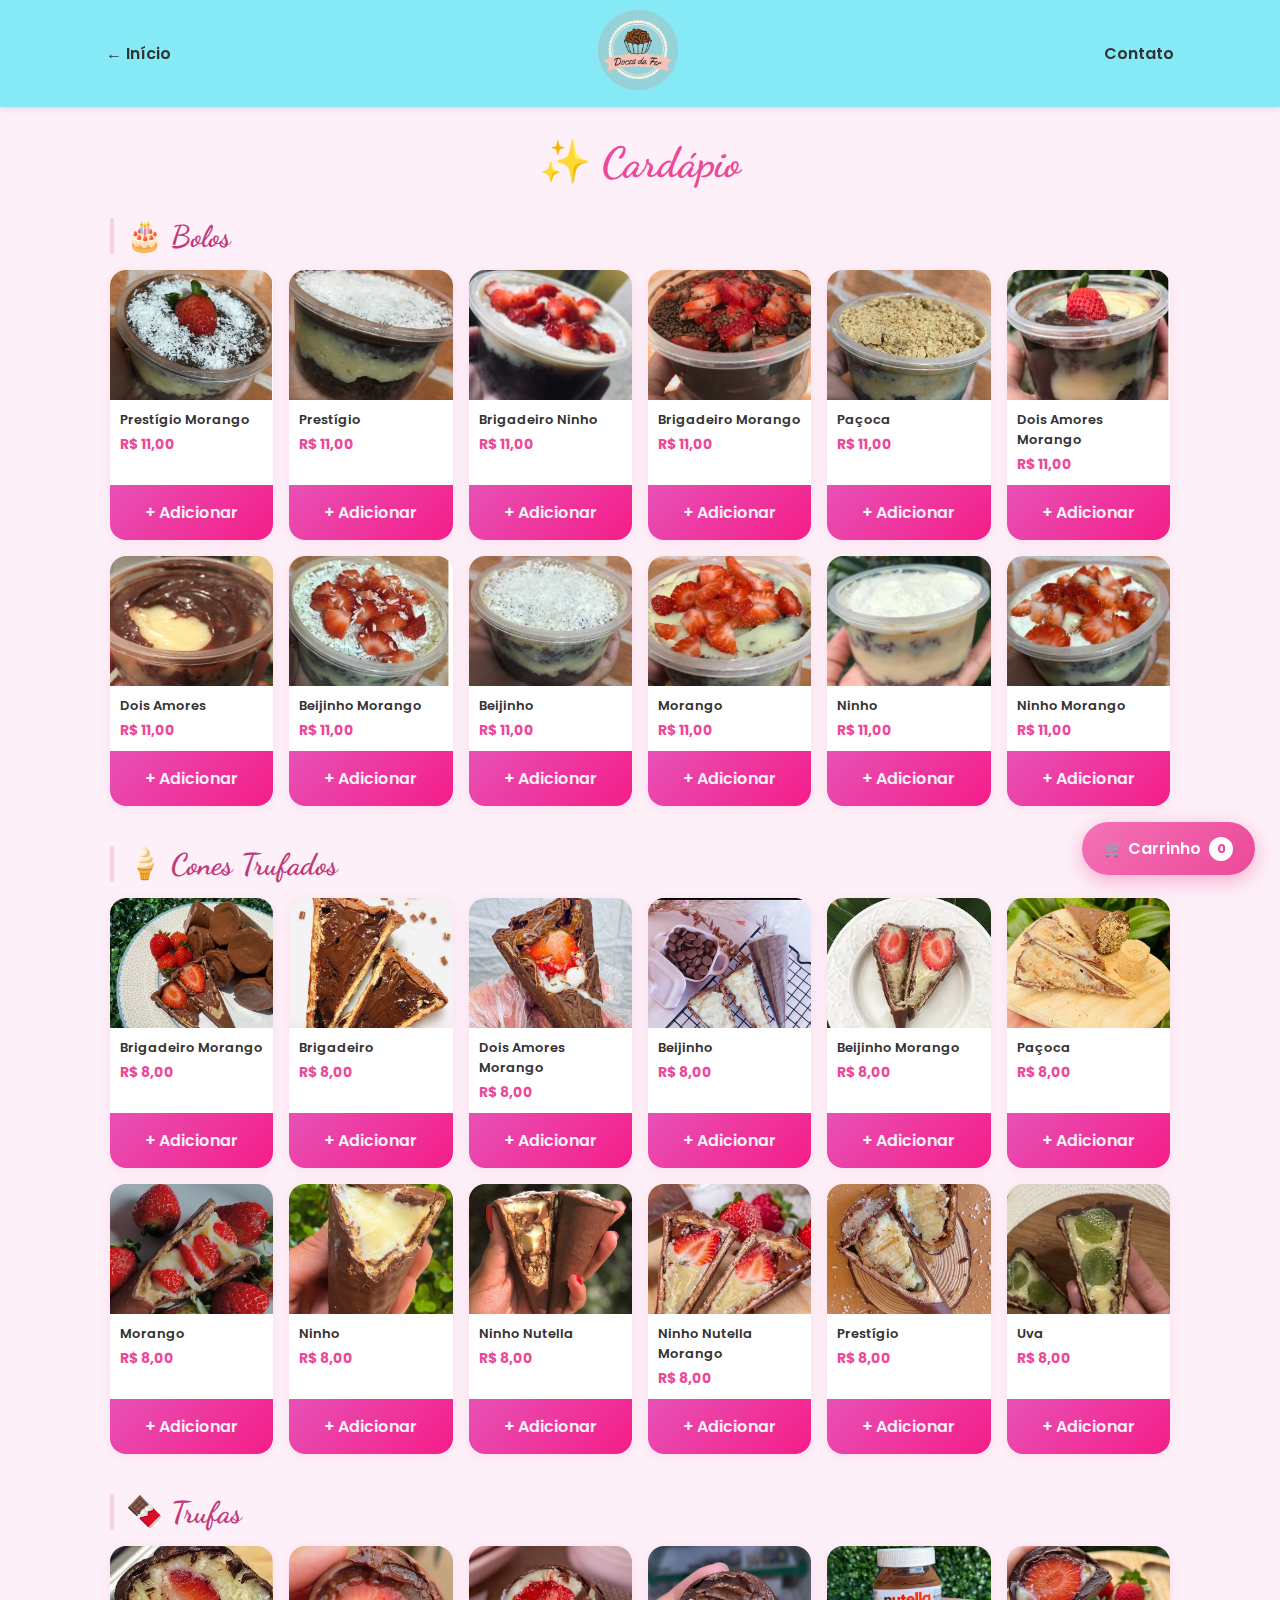
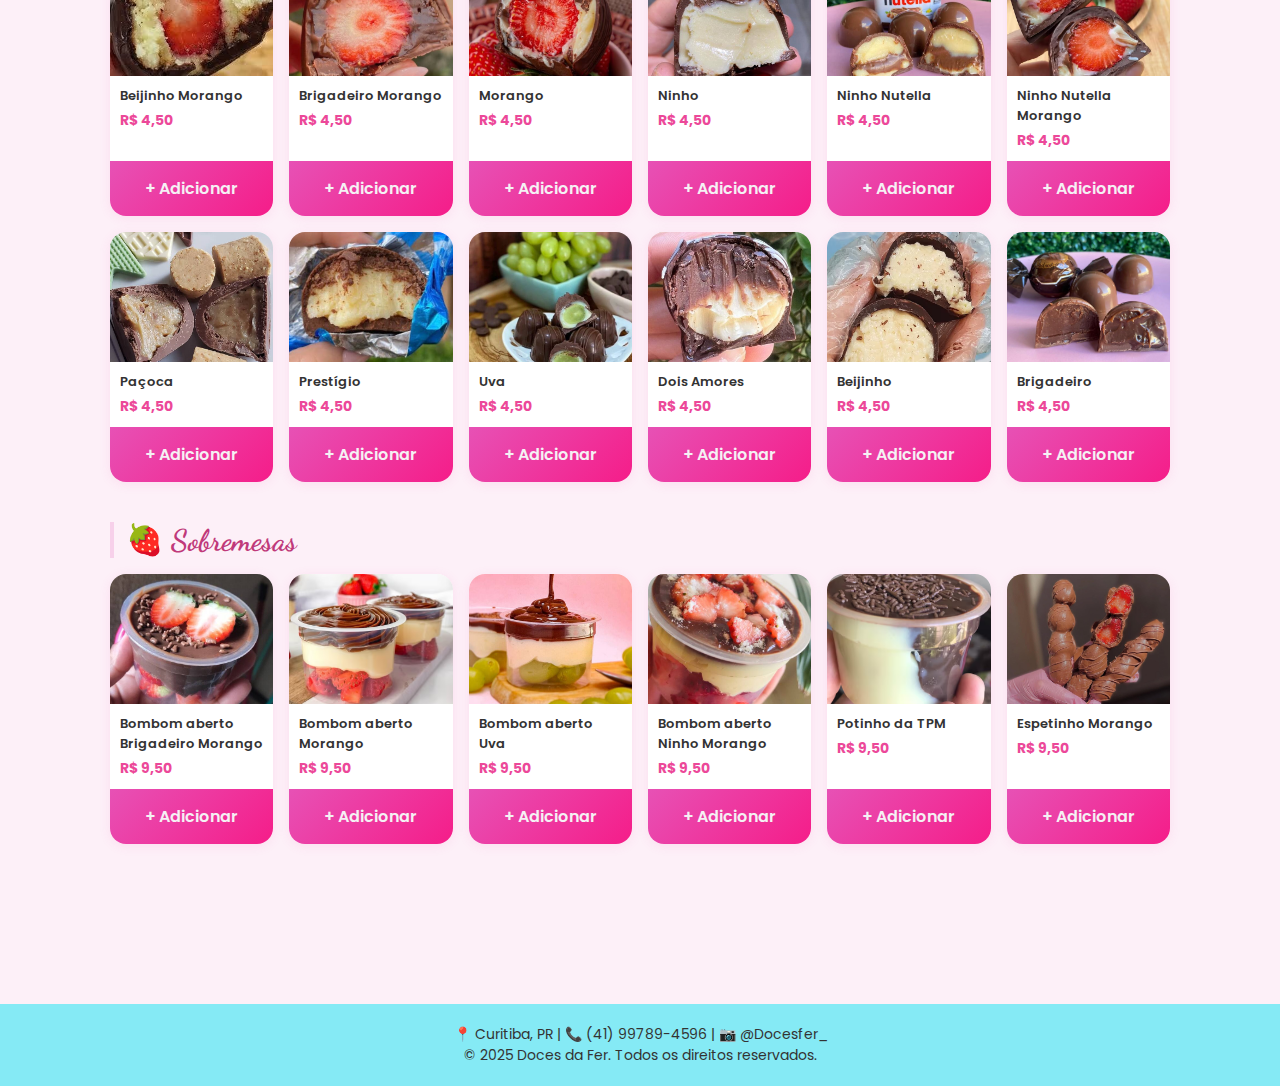
<file: cardapio2.html>
<!DOCTYPE html>
<html lang="pt-br">
<head>
    <meta charset="UTF-8">
    <meta name="viewport" content="width=device-width, initial-scale=1.0">
    <title>Cardápio - Doces da Fer</title>
    <link rel="icon" type="image/png" href="imagens/Logo Doces da Fer com Brigadeiroredondo200.png">
    <link rel="preconnect" href="https://fonts.googleapis.com">
    <link rel="preconnect" href="https://fonts.gstatic.com" crossorigin>
    <link href="https://fonts.googleapis.com/css2?family=Dancing+Script:wght@700&family=Poppins:wght@400;600&display=swap" rel="stylesheet">

    <style>
        * { box-sizing: border-box; margin: 0; padding: 0; }

        body {
            font-family: 'Poppins', sans-serif;
            background-color: #fdf0f8;
            color: #333;
        }

        /* ===== HEADER ===== */
        .main-header {
            background-color: #22e5f38c;
            padding: 10px 20px;
            box-shadow: 0 2px 6px rgba(0,0,0,0.1);
            position: sticky;
            top: 0;
            z-index: 100;
        }

        .header-nav {
            display: flex;
            align-items: center;
            justify-content: space-between;
            max-width: 1100px;
            margin: 0 auto;
        }

        .nav-link {
            color: #333;
            text-decoration: none;
            font-weight: 600;
            font-size: 16px;
            padding: 8px 16px;
            border-radius: 20px;
            transition: background 0.3s;
        }

        .nav-link:hover { background-color: rgb(240, 167, 216); color: #fff; }

        .logo-center { width: 80px; height: auto; }

        /* ===== CARRINHO FLUTUANTE ===== */
        #carrinho-btn {
            position: fixed;
            bottom: 25px;
            right: 25px;
            background: linear-gradient(135deg, #f472b6, #ec4899);
            color: white;
            border: none;
            border-radius: 50px;
            padding: 14px 22px;
            font-size: 16px;
            font-family: 'Poppins', sans-serif;
            font-weight: 600;
            cursor: pointer;
            box-shadow: 0 6px 20px rgba(236,72,153,0.4);
            z-index: 200;
            display: flex;
            align-items: center;
            gap: 8px;
            transition: transform 0.2s, box-shadow 0.2s;
        }

        #carrinho-btn:hover {
            transform: scale(1.05);
            box-shadow: 0 8px 25px rgba(236,72,153,0.5);
        }

        #carrinho-count {
            background: white;
            color: #ec4899;
            border-radius: 50%;
            width: 24px;
            height: 24px;
            display: flex;
            align-items: center;
            justify-content: center;
            font-size: 13px;
            font-weight: 700;
        }

        /* ===== MODAL CARRINHO ===== */
        #modal-overlay {
            display: none;
            position: fixed;
            inset: 0;
            background: rgba(0,0,0,0.5);
            z-index: 300;
            justify-content: center;
            align-items: flex-end;
        }

        #modal-overlay.ativo { display: flex; }

        #modal-carrinho {
            background: white;
            width: 100%;
            max-width: 520px;
            max-height: 90vh;
            border-radius: 24px 24px 0 0;
            padding: 24px;
            overflow-y: auto;
            animation: slideUp 0.3s ease;
        }

        @keyframes slideUp {
            from { transform: translateY(100%); }
            to { transform: translateY(0); }
        }

        #modal-carrinho h2 {
            font-family: 'Dancing Script', cursive;
            font-size: 28px;
            color: #ec4899;
            margin-bottom: 16px;
            text-align: center;
        }

        #lista-carrinho { margin-bottom: 16px; }

        .item-carrinho {
            display: flex;
            justify-content: space-between;
            align-items: center;
            padding: 10px 0;
            border-bottom: 1px solid #f3e4ef;
            gap: 8px;
        }

        .item-carrinho-nome { flex: 1; font-size: 14px; }

        .item-carrinho-qtd {
            display: flex;
            align-items: center;
            gap: 8px;
        }

        .qtd-btn {
            background: #f7d0ea;
            border: none;
            border-radius: 50%;
            width: 28px;
            height: 28px;
            font-size: 18px;
            cursor: pointer;
            color: #ec4899;
            font-weight: 700;
            display: flex;
            align-items: center;
            justify-content: center;
            transition: background 0.2s;
        }

        .qtd-btn:hover { background: #ec4899; color: white; }

        .item-carrinho-preco { font-weight: 600; color: #ec4899; min-width: 60px; text-align: right; }

        #carrinho-vazio {
            text-align: center;
            color: #aaa;
            padding: 30px 0;
            font-size: 15px;
        }

        /* ===== ENDEREÇO & FRETE ===== */
        .frete-section {
            background: #fdf0f8;
            border-radius: 14px;
            padding: 16px;
            margin-bottom: 16px;
        }

        .frete-section h3 {
            font-size: 15px;
            color: #ec4899;
            margin-bottom: 10px;
        }

        #campo-endereco {
            width: 100%;
            padding: 10px 14px;
            border: 2px solid #f7d0ea;
            border-radius: 10px;
            font-size: 14px;
            font-family: 'Poppins', sans-serif;
            outline: none;
            transition: border 0.2s;
        }

        #campo-endereco:focus { border-color: #ec4899; }

        #campo-endereco.erro {
            border-color: #e74c3c;
            animation: shake 0.3s ease;
        }

        @keyframes shake {
            0%, 100% { transform: translateX(0); }
            25% { transform: translateX(-6px); }
            75% { transform: translateX(6px); }
        }

        .aviso-endereco {
            margin-top: 8px;
            font-size: 13px;
            color: #e74c3c;
            display: none;
        }

        .aviso-endereco.visivel { display: block; }

        /* ===== TOTAIS ===== */
        .totais {
            border-top: 2px solid #f7d0ea;
            padding-top: 14px;
            margin-bottom: 16px;
        }

        .linha-total {
            display: flex;
            justify-content: space-between;
            font-size: 15px;
            margin-bottom: 6px;
            color: #555;
        }

        .linha-total.grande {
            font-size: 18px;
            font-weight: 700;
            color: #ec4899;
        }

        /* ===== BOTÕES MODAL ===== */
        #btn-whatsapp {
            width: 100%;
            padding: 14px;
            background: #25D366;
            color: white;
            border: none;
            border-radius: 14px;
            font-size: 16px;
            font-family: 'Poppins', sans-serif;
            font-weight: 700;
            cursor: pointer;
            display: flex;
            align-items: center;
            justify-content: center;
            gap: 10px;
            transition: opacity 0.2s;
            margin-bottom: 10px;
        }

        #btn-whatsapp:hover { opacity: 0.9; }

        #btn-fechar {
            width: 100%;
            padding: 12px;
            background: #f3f4f6;
            color: #666;
            border: none;
            border-radius: 14px;
            font-size: 14px;
            font-family: 'Poppins', sans-serif;
            cursor: pointer;
        }

        /* ===== CARDÁPIO ===== */
        .cardapio-page { max-width: 1100px; margin: 0 auto; padding: 30px 20px 120px; }

        .menu-section h2 {
            font-family: 'Dancing Script', cursive;
            font-size: 42px;
            color: #ec4899;
            text-align: center;
            margin-bottom: 30px;
        }

        .category-group { margin-bottom: 40px; }

        .category-group h3 {
            font-family: 'Dancing Script', cursive;
            font-size: 30px;
            color: #c0397a;
            margin-bottom: 16px;
            padding-left: 4px;
            border-left: 4px solid #f7d0ea;
            padding-left: 12px;
        }

        .menu-grid {
            display: grid;
            grid-template-columns: repeat(auto-fill, minmax(160px, 1fr));
            gap: 16px;
        }

        .menu-item {
            background: white;
            border-radius: 16px;
            overflow: hidden;
            box-shadow: 0 2px 12px rgba(236,72,153,0.1);
            transition: transform 0.25s, box-shadow 0.25s;
            cursor: pointer;
            position: relative;
            display: flex;
            flex-direction: column;
        }

        .menu-item:hover {
            transform: translateY(-4px);
            box-shadow: 0 8px 24px rgba(236,72,153,0.2);
        }

        .menu-item img {
            width: 100%;
            height: 130px;
            object-fit: cover;
            display: block;
            object-position: center 10%;
        }

        .menu-item-info {
            padding: 10px;
            flex: 1;
        }

        .menu-item h4 {
            font-size: 13px;
            font-weight: 600;
            color: #333;
            margin-bottom: 4px;
        }

        .menu-item .preco {
            font-size: 14px;
            font-weight: 700;
            color: #ec4899;
        }

        .btn-adicionar {
            width: 100%;
            padding: 15px;
            background: linear-gradient(135deg, #e751b5, #f51d89);
            color: rgb(245, 241, 244);
            border: none;
            font-family: 'Poppins', sans-serif;
            font-size: 16px;
            font-weight: 600;
            cursor: pointer;
            transition: opacity 0.2s;
        }

        .btn-adicionar:hover { opacity: 0.70; }

        .badge-adicionado {
            position: absolute;
            top: 8px;
            right: 8px;
            background: #f00f7f;
            color: rgb(232, 92, 236);
            border-radius: 50%;
            width: 26px;
            height: 26px;
            display: none;
            align-items: center;
            justify-content: center;
            font-size: 12px;
            font-weight: 700;
        }

        /* ===== FOOTER ===== */
        .main-footer {
            background-color: #22e5f38c;
            text-align: center;
            padding: 20px;
            font-size: 14px;
            color: #333;
        }

        /* ===== RESPONSIVO ===== */
        @media (max-width: 600px) {
            .menu-grid { grid-template-columns: repeat(2, 1fr); gap: 10px; }
            #modal-carrinho { max-height: 85vh; }
            .category-group h3 { font-size: 24px; }
        }
    </style>
</head>
<body>

<header class="main-header">
    <nav class="header-nav">
        <a href="index.html" class="nav-link">← Início</a>
        <div class="logo-container">
            <img src="imagens/Logo Doces da Fer com Brigadeiroredondo200.png" alt="Logo Doces da Fer" class="logo-center">
        </div>
        <a href="cardapio2.html" class="nav-link">Contato</a>
    </nav>
</header>

<!-- BOTÃO CARRINHO FLUTUANTE -->
<button id="carrinho-btn" onclick="abrirCarrinho()">
    🛒 Carrinho
    <span id="carrinho-count">0</span>
</button>

<!-- MODAL CARRINHO -->
<div id="modal-overlay" onclick="fecharSeClicarFora(event)">
    <div id="modal-carrinho">
        <h2>🍬 Meu Pedido</h2>

        <div id="lista-carrinho">
            <div id="carrinho-vazio">Nenhum item ainda.<br>Escolha seus doces! 🍭</div>
        </div>

        <!-- ENDEREÇO -->
        <div class="frete-section">
            <h3>📍 Endereço para entrega <span style="color:#e74c3c">*</span></h3>
            <input type="text" id="campo-endereco" placeholder="Ex: Rua das Flores, 123, Bairro">
            <p class="aviso-endereco" id="aviso-endereco">⚠️ Por favor, informe seu endereço antes de enviar o pedido.</p>
            <p style="font-size:12px; color:#aaa; margin-top:8px;">🛵 A taxa de entrega será calculada e informada pelo WhatsApp.</p>
        </div>

        <!-- TOTAIS -->
        <div class="totais">
            <div class="linha-total grande">
                <span>Total dos produtos</span>
                <span id="total-valor">R$ 0,00</span>
            </div>
            <div class="linha-total" style="font-size:12px; color:#aaa;">
                <span>🛵 Taxa de entrega combinada pelo WhatsApp</span>
            </div>
        </div>

        <button id="btn-whatsapp" onclick="enviarWhatsApp()">
            <svg width="22" height="22" viewBox="0 0 24 24" fill="white"><path d="M17.472 14.382c-.297-.149-1.758-.867-2.03-.967-.273-.099-.471-.148-.67.15-.197.297-.767.966-.94 1.164-.173.199-.347.223-.644.075-.297-.15-1.255-.463-2.39-1.475-.883-.788-1.48-1.761-1.653-2.059-.173-.297-.018-.458.13-.606.134-.133.298-.347.446-.52.149-.174.198-.298.298-.497.099-.198.05-.371-.025-.52-.075-.149-.669-1.612-.916-2.207-.242-.579-.487-.5-.669-.51-.173-.008-.371-.01-.57-.01-.198 0-.52.074-.792.372-.272.297-1.04 1.016-1.04 2.479 0 1.462 1.065 2.875 1.213 3.074.149.198 2.096 3.2 5.077 4.487.709.306 1.262.489 1.694.625.712.227 1.36.195 1.871.118.571-.085 1.758-.719 2.006-1.413.248-.694.248-1.289.173-1.413-.074-.124-.272-.198-.57-.347m-5.421 7.403h-.004a9.87 9.87 0 01-5.031-1.378l-.361-.214-3.741.982.998-3.648-.235-.374a9.86 9.86 0 01-1.51-5.26c.001-5.45 4.436-9.884 9.888-9.884 2.64 0 5.122 1.03 6.988 2.898a9.825 9.825 0 012.893 6.994c-.003 5.45-4.437 9.884-9.885 9.884m8.413-18.297A11.815 11.815 0 0012.05 0C5.495 0 .16 5.335.157 11.892c0 2.096.547 4.142 1.588 5.945L.057 24l6.305-1.654a11.882 11.882 0 005.683 1.448h.005c6.554 0 11.89-5.335 11.893-11.893a11.821 11.821 0 00-3.48-8.413Z"/></svg>
            Enviar pedido pelo WhatsApp
        </button>
        <button id="btn-fechar" onclick="fecharCarrinho()">Fechar</button>
    </div>
</div>

<!-- CARDÁPIO -->
<main class="cardapio-page">
    <section id="menu-completo" class="menu-section">
        <h2>✨ Cardápio</h2>

        <!-- BOLOS -->
        <div class="category-group">
            <h3>🎂 Bolos</h3>
            <div class="menu-grid" id="grid-bolos">
                <!-- itens gerados pelo JS -->
            </div>
        </div>

        <!-- CONES -->
        <div class="category-group">
            <h3>🍦 Cones Trufados</h3>
            <div class="menu-grid" id="grid-cones"></div>
        </div>

        <!-- TRUFAS -->
        <div class="category-group">
            <h3>🍫 Trufas</h3>
            <div class="menu-grid" id="grid-trufas"></div>
        </div>

        <!-- SOBREMESAS -->
        <div class="category-group">
            <h3>🍓 Sobremesas</h3>
            <div class="menu-grid" id="grid-sobremesas"></div>
        </div>

    </section>
</main>

<footer class="main-footer">
    <p>📍 Curitiba, PR | 📞 (41) 99789-4596 | 📷 @Docesfer_</p>
    <p>&copy; 2025 Doces da Fer. Todos os direitos reservados.</p>
</footer>

<script>
// ================================================
// PRODUTOS
// ================================================
const produtos = {
    bolos: {
        preco: 11,
        categoria: "Bolo",
        itens: [
            { nome: "Prestígio Morango", img: "imagens/boloprestigiomorango.jpg" },
            { nome: "Prestígio", img: "imagens/boloprestigio.jpg" },
            { nome: "Brigadeiro Ninho", img: "imagens/bolobrigadeironinho.jpg" },
            { nome: "Brigadeiro Morango", img: "imagens/bolobrigadeiromorango.jpg" },
            { nome: "Paçoca", img: "imagens/bolopaçoca.jpg" },
            { nome: "Dois Amores Morango", img: "imagens/bolo2amoresmorango.avif" },
            { nome: "Dois Amores", img: "imagens/bolo2amore1.jpg" },
            { nome: "Beijinho Morango", img: "imagens/bolobeijinhomorango.jpg" },
            { nome: "Beijinho", img: "imagens/bolobeijinho.jpg" },
            { nome: "Morango", img: "imagens/bolomorango.jpg" },
            { nome: "Ninho", img: "imagens/boloninho.jpg" },
            { nome: "Ninho Morango", img: "imagens/boloninhomorango1.jpg" },
        ]
    },
    cones: {
        preco: 8,
        categoria: "Cone Trufado",
        itens: [
            { nome: "Brigadeiro Morango", img: "imagens/conebrigadeiromorango.jpg" },
            { nome: "Brigadeiro", img: "imagens/conebrigadeiro.jpg" },
            { nome: "Dois Amores Morango", img: "imagens/cone2amoresmorango.jpg" },
            { nome: "Beijinho", img: "imagens/conebeijinho.jpg" },
            { nome: "Beijinho Morango", img: "imagens/conebeijinhomorango.jpg" },
            { nome: "Paçoca", img: "imagens/conedepaçoca.jpg" },
            { nome: "Morango", img: "imagens/conedemorango.jpg" },
            { nome: "Ninho", img: "imagens/coneninho.avif" },
            { nome: "Ninho Nutella", img: "imagens/coneninhonutella.jpg" },
            { nome: "Ninho Nutella Morango", img: "imagens/coneninhomorangonutella.jpg" },
            { nome: "Prestígio", img: "imagens/coneprestigio.jpg" },
            { nome: "Uva", img: "imagens/coneuva.jpg" },
        ]
    },
    trufas: {
        preco: 4.50,
        categoria: "Trufa",
        itens: [
            { nome: "Beijinho Morango", img: "imagens/trufabeijinhomoorango.jpg" },
            { nome: "Brigadeiro Morango", img: "imagens/trufabrigadeiromorango.jpg" },
            { nome: "Morango", img: "imagens/trufamorango.jpg" },
            { nome: "Ninho", img: "imagens/trufaninho.jpg" },
            { nome: "Ninho Nutella", img: "imagens/trufaninhonutella.jpg" },
            { nome: "Ninho Nutella Morango", img: "imagens/trufaninhonutellamorango.avif" },
            { nome: "Paçoca", img: "imagens/trufapaçoca.jpg" },
            { nome: "Prestígio", img: "imagens/trufaprestigio.jpg" },
            { nome: "Uva", img: "imagens/trufauva.jpg" },
            { nome: "Dois Amores", img: "imagens/trufa2amores.jpg"},
            { nome: "Beijinho", img: "imagens/trufabeijinho.avif"},
            { nome: "Brigadeiro", img: "imagens/trufabr.jpg.jpeg"},
        ]
    },
    sobremesas: {
        preco: 9.50,
        categoria: "Sobremesa",
        itens: [
            { nome: "Bombom aberto Brigadeiro Morango", img: "imagens/bombomabertobrigadeiromorango.jpg" },
            { nome: "Bombom aberto Morango", img: "imagens/bombomabertodemorango.avif" },
            { nome: "Bombom aberto Uva", img: "imagens/bombomabertouva.jpg" },
            { nome: "Bombom aberto Ninho Morango", img: "imagens/bombomabertoninhomorango.jpg" },
            { nome: "Potinho da TPM", img: "imagens/potinhotpm.avif" },
            { nome: "Espetinho Morango", img: "imagens/espetinho2.jpg.jpeg" },
        ]
    }
};

// ================================================
// CARRINHO
// ================================================
let carrinho = {};
let enderecoCliente = "";

function gerarId(nome, preco) {
    return nome + "|" + preco;
}

function renderizarProdutos() {
    const mapeamento = {
        bolos: "grid-bolos",
        cones: "grid-cones",
        trufas: "grid-trufas",
        sobremesas: "grid-sobremesas"
    };

    for (const cat in produtos) {
        const grid = document.getElementById(mapeamento[cat]);
        const { preco, itens } = produtos[cat];

        itens.forEach(item => {
            const id = gerarId(item.nome, preco);
            const div = document.createElement("div");
            div.className = "menu-item";
            div.id = "item-" + btoa(unescape(encodeURIComponent(id))).replace(/=/g,'');
            div.innerHTML = `
                <span class="badge-adicionado" id="badge-${div.id}">0</span>
                <img src="${item.img}" alt="${item.nome}" onerror="this.src='https://placehold.co/300x200/F0E6D2/ec4899?text=Doces+da+Fer'">
                <div class="menu-item-info">
                    <h4>${item.nome}</h4>
                    <p class="preco">R$ ${preco.toFixed(2).replace('.',',')}</p>
                </div>
                <button class="btn-adicionar" onclick="adicionarAoCarrinho('${id.replace(/'/g,"\\'")}', '${item.nome.replace(/'/g,"\\'")}', ${preco}, '${produtos[cat].categoria}')">+ Adicionar</button>
            `;
            grid.appendChild(div);
        });
    }
}

function adicionarAoCarrinho(id, nome, preco, categoria) {
    if (carrinho[id]) {
        carrinho[id].qtd++;
    } else {
        carrinho[id] = { nome, preco, qtd: 1, categoria };
    }
    atualizarBadgeItem(id);
    atualizarCarrinho();
}

function removerDoCarrinho(id) {
    if (!carrinho[id]) return;
    carrinho[id].qtd--;
    if (carrinho[id].qtd <= 0) {
        delete carrinho[id];
    }
    atualizarBadgeItem(id);
    atualizarCarrinho();
}

function atualizarBadgeItem(id) {
    const safeId = "badge-item-" + btoa(unescape(encodeURIComponent(id))).replace(/=/g,'');
    const badge = document.getElementById(safeId);
    if (!badge) return;
    const qtd = carrinho[id] ? carrinho[id].qtd : 0;
    badge.style.display = qtd > 0 ? "flex" : "none";
    badge.textContent = qtd;
}

function atualizarCarrinho() {
    const lista = document.getElementById("lista-carrinho");
    const ids = Object.keys(carrinho);
    const countEl = document.getElementById("carrinho-count");

    const totalItens = ids.reduce((acc, id) => acc + carrinho[id].qtd, 0);
    countEl.textContent = totalItens;

    if (ids.length === 0) {
        lista.innerHTML = '<div id="carrinho-vazio">Nenhum item ainda.<br>Escolha seus doces! 🍭</div>';
        atualizarTotais(0);
        return;
    }

    lista.innerHTML = "";
    let subtotal = 0;

    ids.forEach(id => {
        const item = carrinho[id];
        const itemTotal = item.preco * item.qtd;
        subtotal += itemTotal;

        const div = document.createElement("div");
        div.className = "item-carrinho";
        div.innerHTML = `
            <span class="item-carrinho-nome">${item.nome}</span>
            <div class="item-carrinho-qtd">
                <button class="qtd-btn" onclick="removerDoCarrinho('${id.replace(/'/g,"\\'")}')">−</button>
                <span>${item.qtd}</span>
                <button class="qtd-btn" onclick="adicionarAoCarrinho('${id.replace(/'/g,"\\'")}', '${item.nome.replace(/'/g,"\\'")}', ${item.preco})">+</button>
            </div>
            <span class="item-carrinho-preco">R$ ${itemTotal.toFixed(2).replace('.',',')}</span>
        `;
        lista.appendChild(div);
    });

    atualizarTotais(subtotal);
}

function atualizarTotais(subtotal) {
    document.getElementById("total-valor").textContent = "R$ " + subtotal.toFixed(2).replace('.',',');
}

// ================================================
// WHATSAPP
// ================================================
const WHATSAPP_NUMERO = "5541997894596";

function enviarWhatsApp() {
    const ids = Object.keys(carrinho);
    const endereco = document.getElementById("campo-endereco").value.trim();
    const avisoEndereco = document.getElementById("aviso-endereco");
    const campoEndereco = document.getElementById("campo-endereco");

    if (ids.length === 0) {
        alert("🛒 Seu carrinho está vazio! Adicione produtos primeiro.");
        return;
    }

    // Endereço obrigatório
    if (!endereco) {
        campoEndereco.classList.add("erro");
        avisoEndereco.classList.add("visivel");
        campoEndereco.focus();
        setTimeout(() => campoEndereco.classList.remove("erro"), 500);
        return;
    }

    avisoEndereco.classList.remove("visivel");
    enderecoCliente = endereco;

    let mensagem = "Olá Fer! Gostaria de fazer um pedido: 🍬\n\n";

    ids.forEach(id => {
        const item = carrinho[id];
        const itemTotal = (item.preco * item.qtd).toFixed(2).replace('.', ',');
        mensagem += `• ${item.qtd}x ${item.categoria} ${item.nome} — R$ ${itemTotal}\n`;
    });

    const subtotal = Object.values(carrinho).reduce((acc, i) => acc + i.preco * i.qtd, 0);
    mensagem += `\n💰 Total dos produtos: R$ ${subtotal.toFixed(2).replace('.', ',')}`;
    mensagem += `\n\n📍 Endereço de entrega: ${enderecoCliente}, Curitiba - PR`;
    mensagem += `\n\n🛵 Aguardo a taxa de entrega!`;

    const url = `https://wa.me/${WHATSAPP_NUMERO}?text=${encodeURIComponent(mensagem)}`;
    window.open(url, "_blank");
}

// Limpa erro ao digitar no campo
document.getElementById("campo-endereco").addEventListener("input", function() {
    this.classList.remove("erro");
    document.getElementById("aviso-endereco").classList.remove("visivel");
});

// ================================================
// MODAL
// ================================================
function abrirCarrinho() {
    document.getElementById("modal-overlay").classList.add("ativo");
    document.body.style.overflow = "hidden";
}

function fecharCarrinho() {
    document.getElementById("modal-overlay").classList.remove("ativo");
    document.body.style.overflow = "";
}

function fecharSeClicarFora(e) {
    if (e.target === document.getElementById("modal-overlay")) fecharCarrinho();
}

// ================================================
// INIT
// ================================================
renderizarProdutos();
</script>

</body>
</html>
</file>
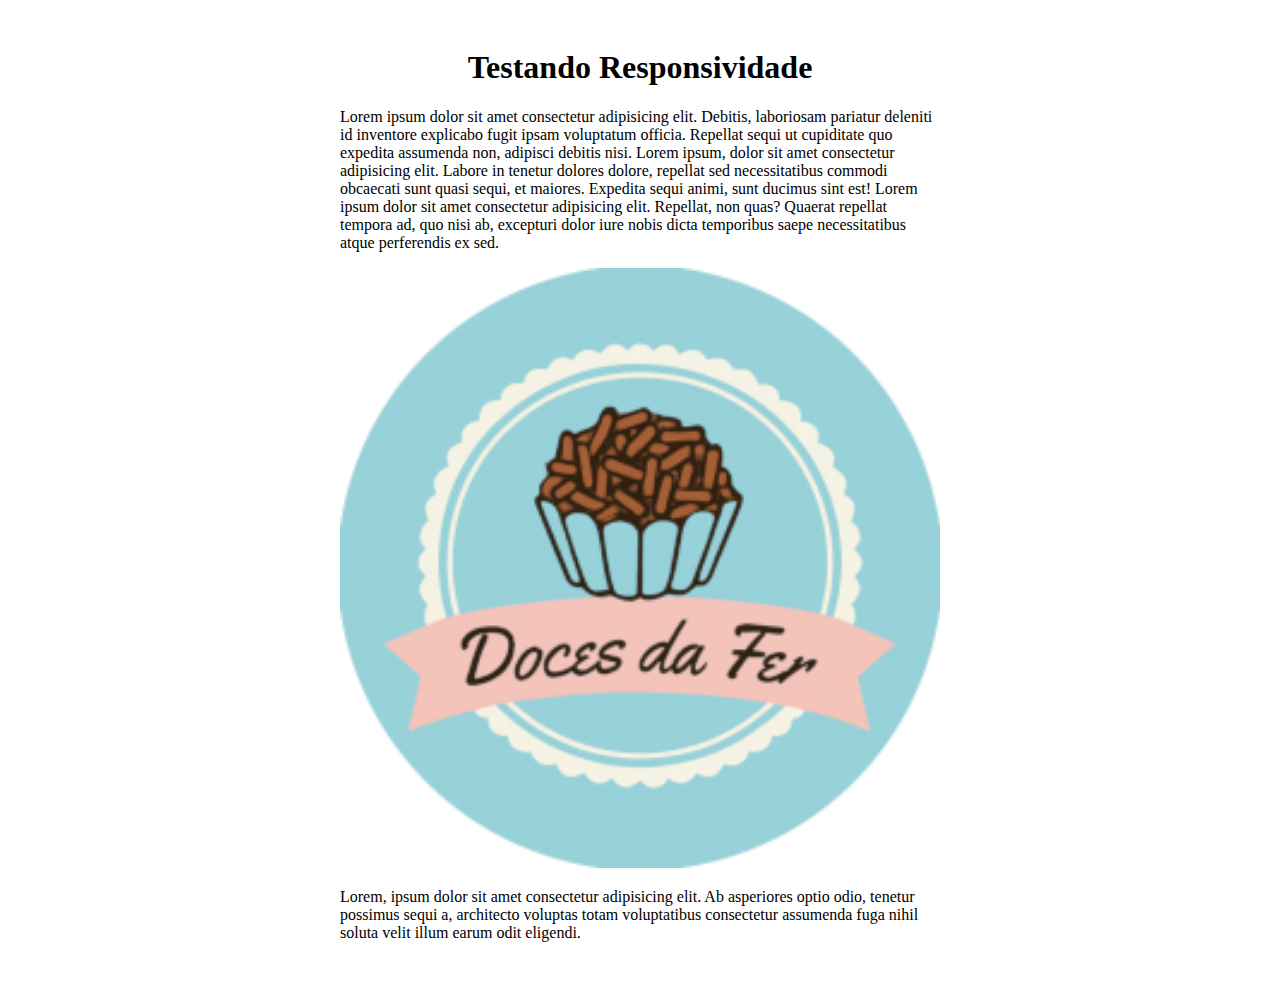
<file: responsividade.html>
<!DOCTYPE html>
<html lang="en">
<head>
    <meta charset="UTF-8">
    <meta name="viewport" content="width=device-width, initial-scale=1.0">
    <title>Document</title>
</head>
<body>
    <style>
    main {
            padding: 20px;
            border-radius: 10px;

            min-width: 300px;
            max-width: 600px;
            margin: auto;
         }

         h1 {
            text-align: center;
         }

         img {
            width: 100%;
         }
    </style>
</head>
<body>
    <main>
    <h1>Testando Responsividade</h1>
    <p>Lorem ipsum dolor sit amet consectetur adipisicing elit. Debitis, laboriosam pariatur deleniti id inventore explicabo fugit ipsam voluptatum officia. Repellat sequi ut cupiditate quo expedita assumenda non, adipisci debitis nisi. Lorem ipsum, dolor sit amet consectetur adipisicing elit. Labore in tenetur dolores dolore, repellat sed necessitatibus commodi obcaecati sunt quasi sequi, et maiores. Expedita sequi animi, sunt ducimus sint est! Lorem ipsum dolor sit amet consectetur adipisicing elit. Repellat, non quas? Quaerat repellat tempora ad, quo nisi ab, excepturi dolor iure nobis dicta temporibus saepe necessitatibus atque perferendis ex sed.</p>
    <picture>
        <source media="(max-width: 600px)" srcset="imagens/Logo Doces da Fer com Brigadeiroredondo200.png">
        <img src="imagens/Logo Doces da Fer com Brigadeiroredondo200.png" alt="img">
    </picture>
    <p>Lorem, ipsum dolor sit amet consectetur adipisicing elit. Ab asperiores optio odio, tenetur possimus sequi a, architecto voluptas totam voluptatibus consectetur assumenda fuga nihil soluta velit illum earum odit eligendi.</p>
    </main>
</body>
</html>
</file>
